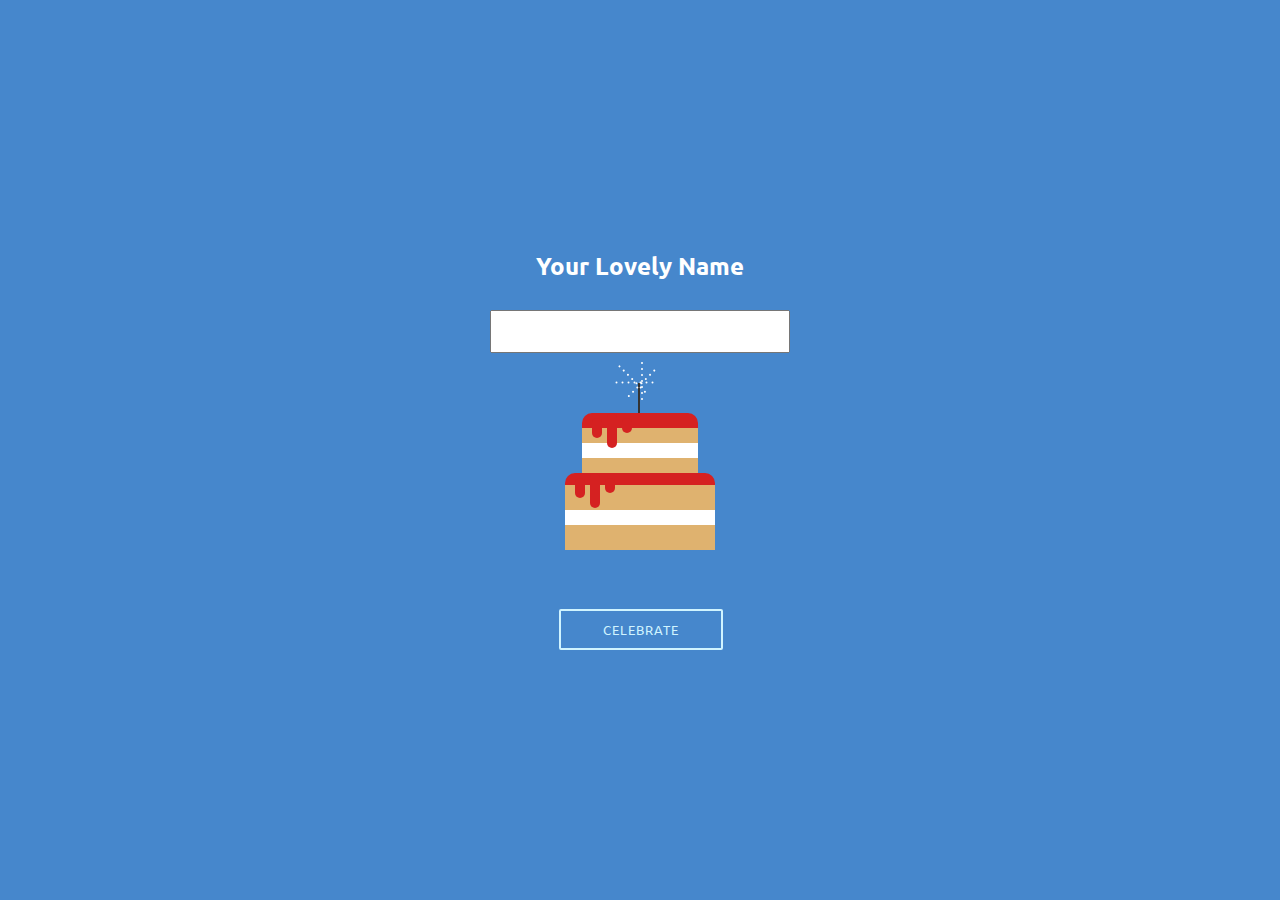
<file: index.html>
<html>
    <head>
        <title>Birthday</title>
        <link rel="stylesheet" type="text/css" href="form.css">
    </head>
    <body>
        
<div class="container default-cake">
    <center><h2>Your Lovely Name</h2><br>
        <input type="text" class="name"></center>
    
    <div class="cake">
        <div class="sparkler">
            <div>
                <span></span>
                <span></span>
                <span></span>
                <span></span>
                <span></span>
                <span></span>
                <span></span>
            </div>
            <div>
                <span></span>
                <span></span>
                <span></span>
                <span></span>
                <span></span>
                <span></span>
                <span></span>
            </div>
            <div>
                <span></span>
                <span></span>
                <span></span>
                <span></span>
                <span></span>
                <span></span>
                <span></span>
            </div>
            <div>
                <span></span>
                <span></span>
                <span></span>
                <span></span>
                <span></span>
                <span></span>
                <span></span>
            </div>
        </div>
        <div class="sparkler-stem"></div>
        <div class="top">
            <div class="cake-icing">
                <div class="drip-container">
                    <div class="cake-icing-drip"></div>
                    <div class="cake-icing-drip drip-2"></div>
                    <div class="cake-icing-drip drip-3"></div>
                </div>
            </div>
            <div class="cake-layer"></div>
            <div class="cake-layer middle-layer"></div>
            <div class="cake-layer"></div>
        </div>
        <div class="cake-icing">
            <div class="drip-container">
                <div class="cake-icing-drip"></div>
                <div class="cake-icing-drip drip-2"></div>
                <div class="cake-icing-drip drip-3"></div>
            </div>
        </div>
        <div class="cake-layer"></div>
        <div class="cake-layer middle-layer"></div>
        <div class="cake-layer"></div>
    </div>
    <div id="rando-button" onclick="window.location = `${window.location.origin+'/virtualBirthday/cake.html?name='+document.querySelector('.name').value}`">Celebrate</div>
</div>
<script type="text/javascript" src="form.js"></script>


    </body>
</html>
</file>
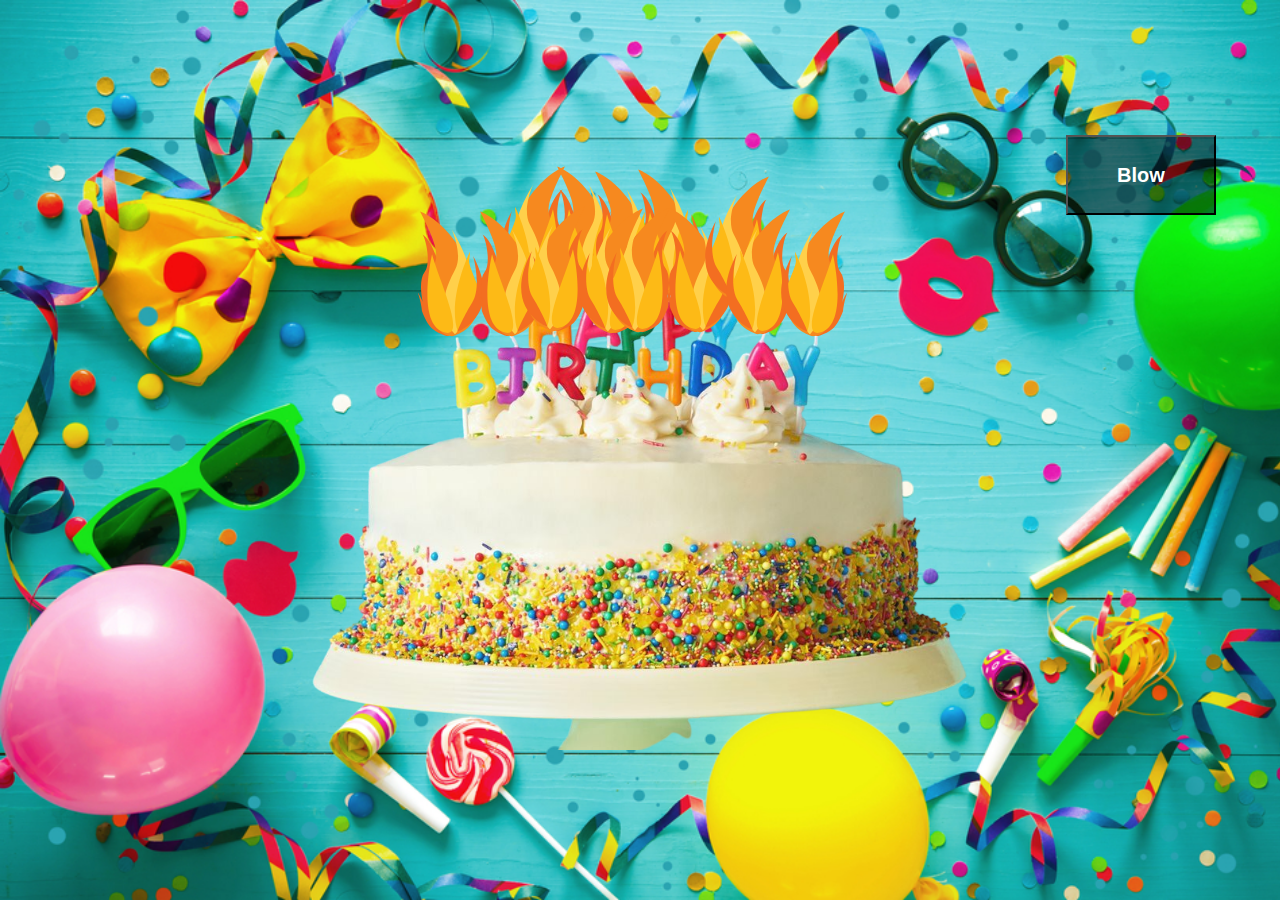
<file: cake.html>
<!DOCTYPE html>
<html>
<head>
	<title>Birthday</title>
	<link href="celebration.css"></link>

	<!-- CSS only -->
	<link rel="stylesheet" href="https://stackpath.bootstrapcdn.com/bootstrap/4.5.2/css/bootstrap.min.css" integrity="sha384-JcKb8q3iqJ61gNV9KGb8thSsNjpSL0n8PARn9HuZOnIxN0hoP+VmmDGMN5t9UJ0Z" crossorigin="anonymous">

	<!-- JS, Popper.js, and jQuery -->
	<script src="https://code.jquery.com/jquery-3.5.1.slim.min.js" integrity="sha384-DfXdz2htPH0lsSSs5nCTpuj/zy4C+OGpamoFVy38MVBnE+IbbVYUew+OrCXaRkfj" crossorigin="anonymous"></script>
	<script src="https://cdn.jsdelivr.net/npm/popper.js@1.16.1/dist/umd/popper.min.js" integrity="sha384-9/reFTGAW83EW2RDu2S0VKaIzap3H66lZH81PoYlFhbGU+6BZp6G7niu735Sk7lN" crossorigin="anonymous"></script>
	<script src="https://stackpath.bootstrapcdn.com/bootstrap/4.5.2/js/bootstrap.min.js" integrity="sha384-B4gt1jrGC7Jh4AgTPSdUtOBvfO8shuf57BaghqFfPlYxofvL8/KUEfYiJOMMV+rV" crossorigin="anonymous"></script>

	<style>
		html,body{
			padding: 0px;
			margin: 0px;
			height: 100%;		
			font-family: Helvetica;
		}
		#cake{
			position: absolute;
			max-width: 1000px;
			height: auto;
		}
		.container1{
			height: 100%;
			min-width: 1000px;
			display: flex;
			justify-content: center;
			align-items: center;
			background-image: url(decoration.jpg);
			background-size: cover;
		}

		.container2{
			height: auto;
			min-width: 1000px;
			display: flex;
			justify-content: center;
			align-items: center;
			background: linear-gradient(90deg, #e3ffe7 0%, #d9e7ff 100%);
			background-size: cover;
			
		}		
		#btn{
			position: absolute;
			top:15%;
			right:5%;
			width: 150px;
			height: 80px;
			background-color: rgba(0, 0, 0, 0.5);
			font-weight: bold;
			color:#fff;
			font-size: 20px;

		}
		.celebrateContainer{
			display: none;
		}	

		#gallery{
			width: 300px;
			height: 200px;
		}	

		.mo-fire {

			position: absolute;
			z-index: 10;
		}


		.blow1 {
			animation-name: diffuse;
			animation-duration: 5s;
			animation-timing-function: ease-out;
			animation-direction: alternate;

		}

		.blow2 {
			animation-name: diffuse;
			animation-duration: 4s;
			animation-timing-function: ease-out;
			animation-direction: alternate;
		}

		@keyframes diffuse {
			0%{
				opacity: 0.7;
			}
			25%{
				opacity: 0.5;
			}
			50%{
				opacity: 0.3;
			}
			75%{
				opacity: 0.2;
			}
			100%{
				opacity: 0;
				display: none;
			}
		}

		.flame {
			animation-name: flamefly;
			animation-duration: 2s;
			animation-timing-function: linear;
			animation-iteration-count: infinite;
			opacity: 0;
			transform-origin: 50% 50% 0;
		}
		.flame.one {
			animation-delay: 1s;
			animation-duration: 3s;
		}
		.flame3.two{
			animation-duration: 5s;
			animation-delay: 1s;
		}

		.flame-main {
			animation-name: flameWobble;
			animation-duration: 3s;
			animation-timing-function: linear;
			animation-iteration-count: infinite;
		}
		.flame-main.one {
			animation-duration: 4s;
			animation-delay: 1s;
		}
		.flame-main.two {
			animation-duration: 3s;
			animation-delay: 2s;
		}
		.flame-main.three {
			animation-duration: 2.1s;
			animation-delay: 3s;
		}
		.flame-main.four {
			animation-duration: 3.2s;
			animation-delay: 4s;
		}
		.flame-main.five {
			animation-duration: 2.5s;
			animation-delay: 5s;
		}
		@keyframes flameWobble {
			50% {
				transform: scale(1,1.2) translate(0, -30px) rotate(-2deg);
			}
		}
		@keyframes flamefly {
			0%{
				transform: translate(0) rotate(180deg);
			}
			50% {
				opacity: 1;
			}
			100% {
				transform: translate(-20px, -100px) rotate(180deg);
				opacity: 0;
			}




		</style>
	</head>
	<body>
		<div class="container1">

			<div class="mo-fire" id="fire-1">
				<svg version="1.1" id="Layer_1" xmlns="http://www.w3.org/2000/svg" xmlns:xlink="http://www.w3.org/1999/xlink" x="0px" y="0px"
				width="125px" height="189.864px" viewBox="0 0 125 189.864" enable-background="new 0 0 125 189.864" xml:space="preserve">
				<path class="flame-main" fill="#F36E21" d="M76.553,186.09c0,0-10.178-2.976-15.325-8.226s-9.278-16.82-9.278-16.82s-0.241-6.647-4.136-18.465
				c0,0,3.357,4.969,5.103,9.938c0,0-5.305-21.086,1.712-30.418c7.017-9.333,0.571-35.654-2.25-37.534c0,0,13.07,5.64,19.875,47.54
				c6.806,41.899,16.831,45.301,6.088,53.985"/>
				<path class="flame-main one" fill="#F6891F" d="M61.693,122.257c4.117-15.4,12.097-14.487-11.589-60.872c0,0,32.016,10.223,52.601,63.123
				c20.585,52.899-19.848,61.045-19.643,61.582c0.206,0.537-19.401-0.269-14.835-18.532S57.576,137.656,61.693,122.257z"/>
				<path class="flame-main two" fill="#FFD04A" d="M81.657,79.192c0,0,11.549,24.845,3.626,40.02c-7.924,15.175-21.126,41.899-0.425,64.998
				C84.858,184.21,125.705,150.905,81.657,79.192z"/>
				<path class="flame-main three" fill="#FDBA16" d="M99.92,101.754c0,0-23.208,47.027-12.043,80.072c0,0,32.741-16.073,20.108-45.79
				C95.354,106.319,99.92,114.108,99.92,101.754z"/>
				<path class="flame-main four" fill="#F36E21" d="M103.143,105.917c0,0,8.927,30.753-1.043,46.868c-9.969,16.115-14.799,29.041-14.799,29.041
				S134.387,164.603,103.143,105.917z"/>
				<path class="flame-main five" fill="#FDBA16" d="M62.049,104.171c0,0-15.645,67.588,10.529,77.655C98.753,191.894,69.033,130.761,62.049,104.171z"/>
				<path class="flame" fill="#F36E21" d="M101.011,112.926c0,0,8.973,10.519,4.556,16.543C99.37,129.735,106.752,117.406,101.011,112.926z"/>
				<path class="flame one" fill="#F36E21" d="M55.592,126.854c0,0-3.819,13.29,2.699,16.945C64.038,141.48,55.907,132.263,55.592,126.854z"/>
				<path class="flame two" fill="#F36E21" d="M54.918,104.595c0,0-3.959,6.109-1.24,8.949C56.93,113.256,52.228,107.329,54.918,104.595z"/>
			</svg>
		</div>

		<img id="cake" src="cake.png" alt="">

		<button id="btn" onclick="blow()">Blow</button>

		<div class="celebrateContainer">
			<button id="btn" onclick="playpause()">Play/Pause</button>				
			<canvas id=c></canvas>
		</div>
	</div>

<!-- 	<div class="container2"> 
		<div class="container">
		<h1 class="font-weight-light text-center text-lg-left mt-4 mb-0">Memories</h1>

		<hr class="mt-2 mb-5">

		<div id="row" class="row text-center text-lg-left">
		</div>
		</div>
	</div> -->
	<script src="celebration.js"></script>
	<script>

		function buildNode(){
			const cake = document.getElementById("cake").getBoundingClientRect();
			const fire1 = document.querySelector("#fire-1")
			const cont = document.querySelector(".container1")

			fire1.style['z-index']=10;


			const fire2 = fire1.cloneNode(true)
			fire2.id="fire-2"
			cont.appendChild(fire2)

			const fire3 = fire1.cloneNode(true)
			fire3.id="fire-3"
			fire3.style["z-index"]=2
			fire3.style.transform="scaleX(-1)"
			cont.appendChild(fire3)

			const fire4 = fire1.cloneNode(true)
			fire4.id="fire-4"
			cont.appendChild(fire4)

			const fire5 = fire1.cloneNode(true)
			fire5.id="fire-5"
			fire5.style.transform="scaleX(-1)"
			cont.appendChild(fire5)

			const fire6 = fire1.cloneNode(true)
			fire6.id="fire-6"
			cont.appendChild(fire6)

			const fire7 = fire1.cloneNode(true)
			fire7.id="fire-7"
			fire7.style.transform="scaleX(-1)"
			cont.appendChild(fire7)

			const fire8 = fire1.cloneNode(true)
			fire8.id="fire-8"
			cont.appendChild(fire8)

			const fire9 = fire1.cloneNode(true)
			fire9.id="fire-9"
			fire9.style.transform="scaleX(-1)"
			cont.appendChild(fire9)

			const fire10 = fire1.cloneNode(true)
			fire10.id="fire-10"
			cont.appendChild(fire10)

			const fire11 = fire1.cloneNode(true)
			fire11.id="fire-11"
			fire11.style.transform="scaleX(-1)"
			cont.appendChild(fire11)

			const fire12 = fire1.cloneNode(true)
			fire12.id="fire-12"
			fire12.style.transform="scaleX(-1)"
			cont.appendChild(fire12)

			const fire13 = fire1.cloneNode(true)
			fire13.id="fire-13"
			fire13.style.transform="scaleX(-1)"
			cont.appendChild(fire13)

			position()
		}

		function position(){
			const cake = document.getElementById("cake").getBoundingClientRect();
			var fire = document.querySelectorAll(".mo-fire")
			console.log(cake)

			fire[1-1].style.left = `${cake.x+230}px`
			fire[1-1].style.top = `${cake.y}px`

			fire[2-1].style.left = `${cake.x+290}px`
			fire[2-1].style.top = `${cake.y}px`

			fire[3-1].style.left = `${cake.x+350}px`
			fire[3-1].style.top = `${cake.y-45}px`

			fire[4-1].style.left = `${cake.x+367}px`
			fire[4-1].style.top = `${cake.y-45}px`

			fire[5-1].style.left = `${cake.x+370}px`
			fire[5-1].style.top = `${cake.y-5}px`

			fire[6-1].style.left = `${cake.x+405}px`
			fire[6-1].style.top = `${cake.y-40}px`

			fire[7-1].style.left = `${cake.x+428}px`
			fire[7-1].style.top = `${cake.y-3}px`

			fire[8-1].style.left = `${cake.x+448}px`
			fire[8-1].style.top = `${cake.y-42}px`

			fire[9-1].style.left = `${cake.x+455}px`
			fire[9-1].style.top = `${cake.y-4}px`

			fire[10-1].style.left = `${cake.x+478}px`
			fire[10-1].style.top = `${cake.y-4}px`

			fire[11-1].style.left = `${cake.x+554}px`
			fire[11-1].style.top = `${cake.y-35}px`

			fire[12-1].style.left = `${cake.x+575}px`
			fire[12-1].style.top = `${cake.y-2}px`

			fire[13-1].style.left = `${cake.x+630}px`
			fire[13-1].style.top = `${cake.y}px`
		}

		function blow(){
			var audio = document.createElement("audio")
			document.querySelector(".container1").appendChild(audio)
			audio.src= "bhojpuriBirthday.mp3"
			audio.play()
			audio.currentTime+=20
			Array.from(document.querySelectorAll(".mo-fire")).forEach((x,i)=>{

				x.classList.add(i%2?"blow1":"blow2")
				setTimeout(()=>{
					x.style.display="none"	
				},3500)

			})
			setTimeout(()=>{
				var cake=document.getElementById("cake")
				document.querySelector(".container1").removeChild(cake)
				var ele = document.querySelector(".celebrateContainer")
				ele.style.display='block'
				ele.style['z-index']=100
				ele.classList.add("celebrate")
				celebrate()
			},3000)
		}

		function playpause(){
			var audio = document.querySelector('audio')
			if(audio.paused) audio.play() 
				else audio.pause();
		}
		window.onload = buildNode;
		window.onresize = position;

// 		(function gallery(){
// 			for(let i=1;i<=6;i++){
// 				var parent = document.querySelector(".container2 .container #row")
// 				var img = document.createElement('img')
// 				var a = document.createElement('a')
// 				var newNode = document.createElement('div')
// 				newNode.className = "col-lg-3 col-md-4 col-6"
// 				a.className="d-block mb-4 h-100"
// 				img.src=`./photos/${i}.jpg`
// 				img.id='gallery'
// 				a.appendChild(img)
// 				newNode.appendChild(a)
// 				parent.appendChild(newNode)
// 			}
// 		}())

	</script>
</body>
</html>
</file>
<file: form.css>
@import url(https://fonts.googleapis.com/css?family=Ubuntu);
* {
    margin: 0;
    padding: 0;
}
:root{
    --color-primary: #4687cc;
    --color-secondary: #dfb26f;
    --color-tertiary: #d52121;
    --color-chocolate: #4d311b;
    --color-chocolate-icing: #241306;
    --color-strawberry: #ca8186;
    --color-strawberry-icing: #ffd2dc;
    --color-pistachio: #9dd8bb;
    --color-pistachio-icing: #cce8e3;
    --color-red-velvet: #681d1d;
    --color-red-velvet-icing: #dcc6c0;
    --color-text-base: #d0f4ff;
    --font-primary: "Ubuntu", sans-serif;
}
body {
    background: var(--color-primary);
    font-family: var(--font-primary);
    font-size: 100%;
}
.container {
    position: absolute;
    width: 300px;
    height: 400px;
    top: calc(50% - 200px);
    left: calc(50% - 150px);
}
.cake {
    position: absolute;
    width: 150px;
    bottom: 100px;
    left: calc(50% - 75px);
}
.cake-layer {
    position: relative;
    width: 150px;
    height: 25px;
}
.middle-layer {
    height: 15px;
}
.cake-icing {
    position: relative;
    width: 150px;
    height: 12px;
    border-radius: 10px 10px 0 0;
}
.drip-container {
    position: relative;
    transform: translate3d(0, 0, 0);
    top: 0;
    left: 0;
    z-index: 2;
}
.cake-icing-drip {
    position: absolute;
    top: 5px;
    left: 10px;
    width: 10px;
    height: 20px;
    border-radius: 10px;
    z-index: 1; 
}
.drip-2 {
    top: 0px;
    left: 25px;
    width: 10px;
    height: 35px;
}
.drip-3 {
    left: 40px;
    height: 15px;
}
.top .cake-layer,
.top .cake-icing {
    width: 116px;
    margin-left: 17px;
    height: 15px;
}
h2{
    color:white;
}
input{
    width: 100%;
  padding: 12px 20px;
  margin: 8px 0;
  
box-sizing: border-box;
}
#rando-button  {
    position: absolute;
    left: calc(50% - 81px);
    bottom: 0px;
    display: inline-block;
    width: 120px;
    text-align: center;
    background: transparent;
    padding: 10px 20px;
    border: 2px solid var(--color-text-base);
    color: var(--color-text-base);
    text-transform: uppercase;
    letter-spacing: 1px;
    font-size: 0.8rem;
    border-radius: 2px;
}
#rando-button:hover {
    cursor: pointer;
}
.sparkler {
    position: relative;
    width: 40px;
    height: 40px;
    margin-left: 55px;
    border-radius: 50px;
    top: 15px;
    z-index: 4;
}
.sparkler div {
    position: absolute;
    display: block;
    width: 1px;
    height: 40px;
    top: 0;
    left: 17px;
    background: transparent;
    z-index: 3;
    transform: rotate(0);
}
.sparkler div:nth-of-type(2) {
    transform: rotate(45deg);
    left: 20px;
}
.sparkler div:nth-of-type(3) {
    transform: rotate(90deg);
}
.sparkler div:nth-of-type(4) {
    transform: rotate(135deg);
}
.sparkler div span {
    position: relative;
    display: block;
    width: 2px;
    height: 2px;
    margin: 4px;
    background: white;
    border-radius: 2px;
    animation-name: sparkle-effect;
    transform-origin: center center;
    animation-iteration-count: infinite;
    animation-duration: .1s;
}
.sparkler div span:nth-last-of-type(2) {
    animation-duration: .2s;
}
.sparkler div span:nth-last-of-type(3) {
    animation-duration: .3s;
}
.sparkler div span:nth-last-of-type(3) {
    animation-duration: .4s;
}
.sparkler div span:nth-last-of-type(4) {
    animation-duration: .5s;
}
.sparkler-stem {
    position: relative;
    width: 2px;
    height: 30px;
    margin-left: 73px;
    background: #333;
}
.bounce-cake .cake-layer {
    animation-name: open-layers;
    transform-origin: center bottom;
    animation-duration: 0.7s;
    animation-fill-mode: both;
}
.bounce-cake .drip-container,
.bounce-cake .sparkler,
.bounce-cake .sparkler-stem {
    animation-name: gravity-icing;
    transform-origin: center bottom;
    animation-duration: 1.7s;
    animation-fill-mode: both;
}
.bounce-cake {
    animation-name: bounce-cake;
    transform-origin: center bottom;
    animation-duration: 1.5s;
    animation-fill-mode: both;
}
@keyframes rotate-sparkler {
    from {transform:rotate(0deg);}
    to {transform:rotate(360deg);}
}
@keyframes sparkle-effect {
    from, to {
        animation-timing-function: cubic-bezier(0.215, 0.610, 0.355, 1.000);
        transform: scale(1);
        opacity: 0;
    }

    40%, 43% {
        transform: scale(1.2);
        opacity: 1;
    }

    70% {
        transform: scale(1.1);
        opacity: 0;
    }
}  
@keyframes gravity-icing {
    from, 20%, 53%, 80%, to {
        animation-timing-function: cubic-bezier(0.215, 0.610, 0.355, 1.000);
        transform: translate3d(0,0,0);
    }

    40%, 43% {
        animation-timing-function: cubic-bezier(0.755, 0.050, 0.855, 0.060);
        transform: translate3d(0, -40px, 0);
    }

    70% {
        animation-timing-function: cubic-bezier(0.755, 0.050, 0.855, 0.060);
        transform: translate3d(0, -5px, 0);
    }
} 
@keyframes open-layers {
    from, 50%, to {
        animation-timing-function: cubic-bezier(0.215, 0.610, 0.355, 1.000);
        margin-top: 0;
        transform: none;
    }
    60% {
        animation-timing-function: cubic-bezier(0.215, 0.610, 0.355, 1.000);
        margin-top: 20px;
        transform: skewX(-1.5deg) skewY(-1.5deg);
    }
} 
@keyframes bounce-cake {
    from, 20%, 53%, 80%, to {
        animation-timing-function: cubic-bezier(0.215, 0.610, 0.355, 1.000);
        transform: translate3d(0,0,0);
    }

    40%, 43% {
        animation-timing-function: cubic-bezier(0.755, 0.050, 0.855, 0.060);
        transform: translate3d(0, -120px, 0);
    }

    70% {
        animation-timing-function: cubic-bezier(0.755, 0.050, 0.855, 0.060);
        transform: translate3d(0, -5px, 0);
    }
}
.default-cake .cake-layer {
background: var(--color-secondary);
}
.default-cake .cake-icing,
.default-cake .cake-icing-drip {
background: var(--color-tertiary);
}
.chocolate-cake .cake-layer {
background: var(--color-chocolate);
}
.chocolate-cake .cake-icing,
.chocolate-cake .cake-icing-drip {
background: var(--color-chocolate-icing);
}
.strawberry-cake .cake-layer {
background: var(--color-strawberry);
}
.strawberry-cake .cake-icing,
.strawberry-cake .cake-icing-drip {
background: var(--color-strawberry-icing);
}
.pistachio-cake .cake-layer {
background: var(--color-pistachio);
}
.pistachio-cake .cake-icing,
.pistachio-cake .cake-icing-drip {
background: var(--color-pistachio-icing);
}
.red-velvet-cake .cake-layer {
background: var(--color-red-velvet);
}
.red-velvet-cake .cake-icing,
.red-velvet-cake .cake-icing-drip {
background: var(--color-red-velvet-icing);
}
.default-cake .middle-layer,
.chocolate-cake .middle-layer,
.strawberry-cake .middle-layer,
.pistachio-cake .middle-layer,
.red-velvet-cake .middle-layer {
background: white;
}
</file>
<file: celebration.css>
.canvas{
	height: auto;
	max-width: 1000px;
}
.canvas canvas {
	position: absolute;
	top: 0;
	left: 0;
}
.canvas p {
	margin: 0 0;
	position: absolute;
	font: 16px Verdana;
	color: #eee;
	height: 25px;
	top: calc( 100vh - 30px );
	text-shadow: 0 0 2px white;
}
.canvas p a {
	text-decoration: none;
	color: #aaa;
}
.canvas span {
	font-size: 11px;
}
.canvas p > a:first-of-type {
	font-size: 20px;
}
.canvas body {
	overflow: hidden;
}
</file>
